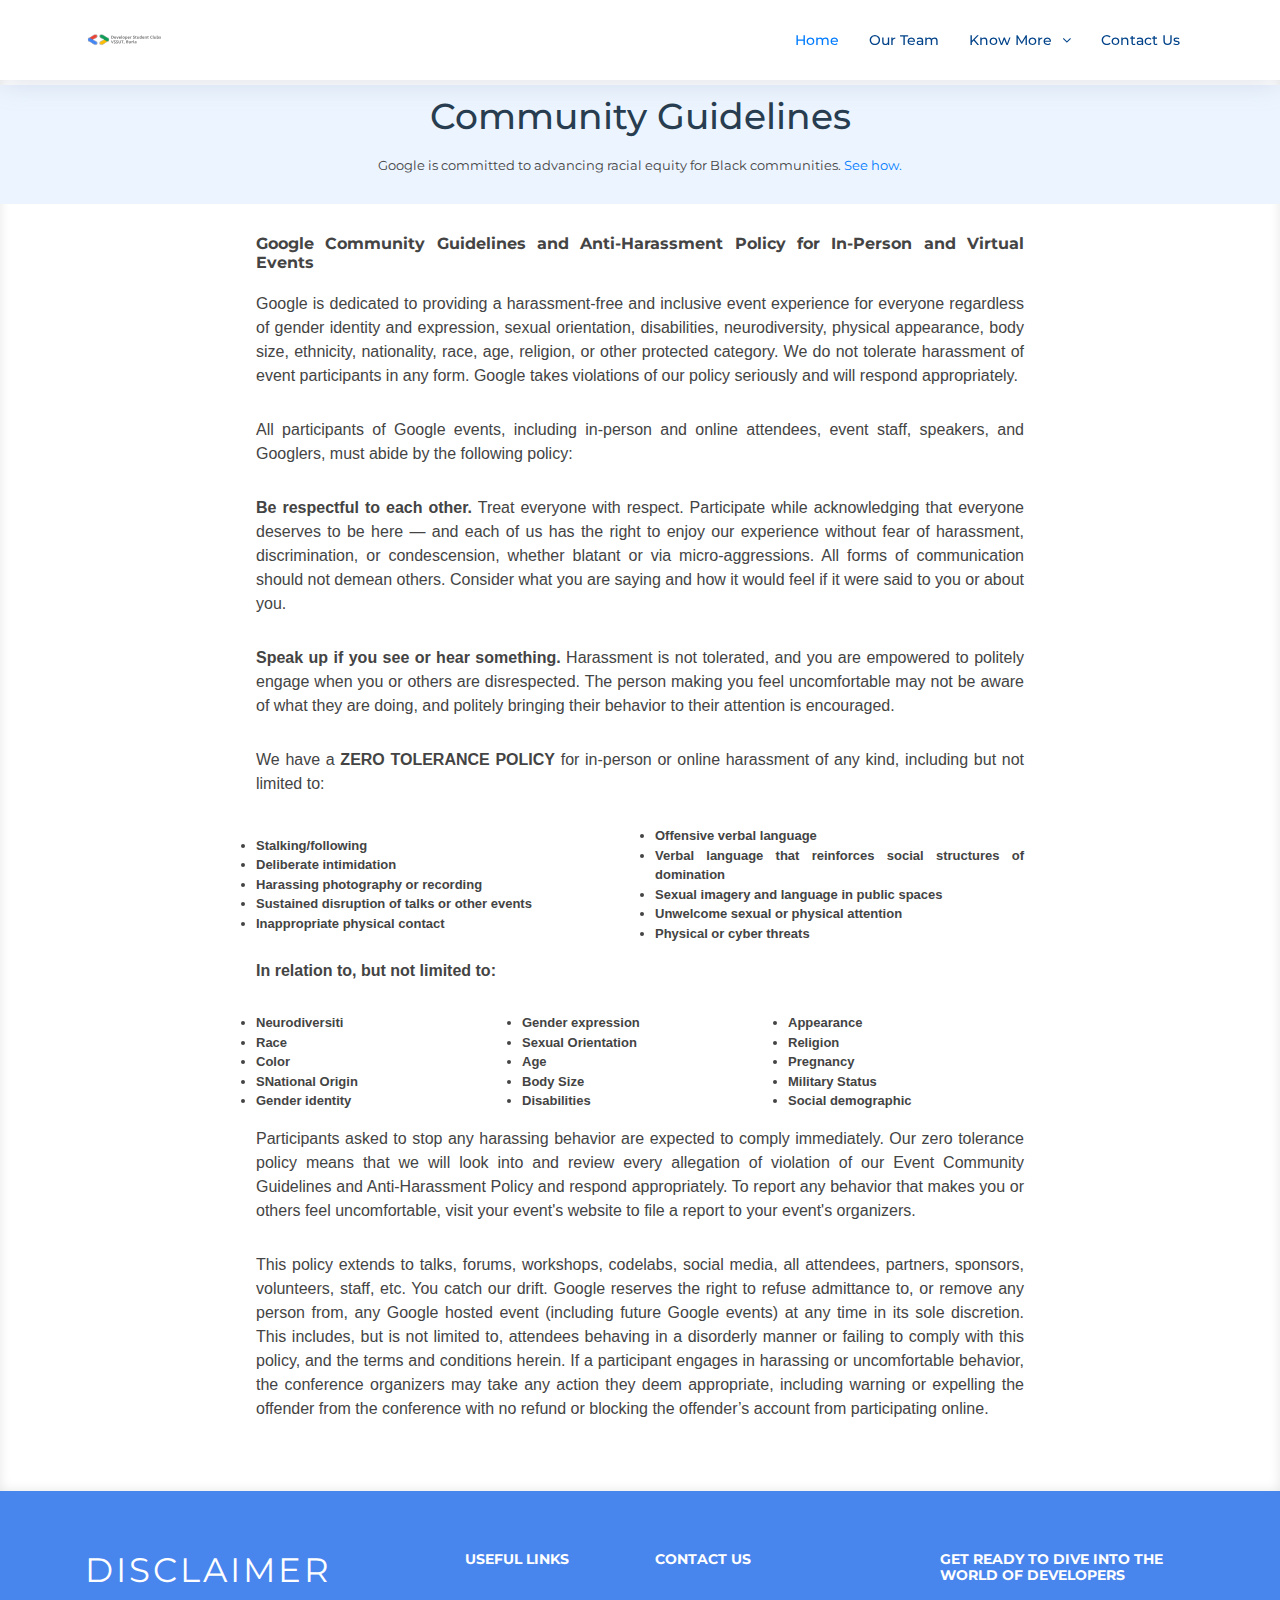
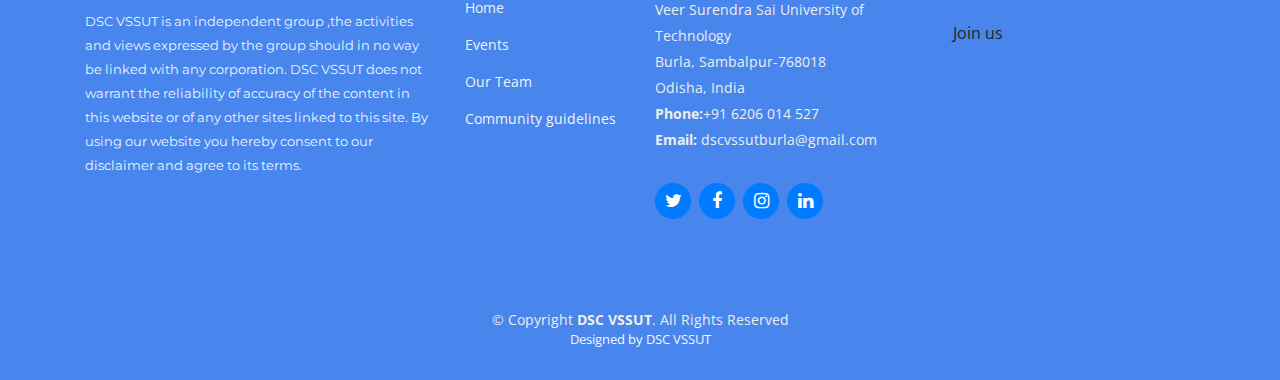
<file: Guidelines.html>
<!DOCTYPE html>
<html lang="en">
  <head>
    <meta charset="utf-8" />
    <title>Guidelines</title>
    <meta content="width=device-width, initial-scale=1.0" name="viewport" />
    <meta content="" name="keywords" />
    <meta content="" name="description" />
    <meta name="viewport" content="width=device-width, initial-scale=1.0">

    <!-- Favicons -->
    <link href="img/DSC PNG.png" rel="icon" />
    <link href="img/DSC PNG.png" rel="apple-touch-icon" />

    <!-- Google Fonts -->
    <link
      href="https://fonts.googleapis.com/css?family=Open+Sans:300,300i,400,400i,700,700i|Montserrat:300,400,500,700"
      rel="stylesheet"
    />

    <!-- Bootstrap CSS File -->
    <link href="lib/bootstrap/css/bootstrap.min.css" rel="stylesheet" />

    <!-- Libraries CSS Files -->
    <link href="lib/font-awesome/css/font-awesome.min.css" rel="stylesheet" />
    <link href="lib/animate/animate.min.css" rel="stylesheet" />
    <link href="lib/ionicons/css/ionicons.min.css" rel="stylesheet" />
    <link href="lib/owlcarousel/assets/owl.carousel.min.css" rel="stylesheet" />
    <link href="lib/lightbox/css/lightbox.min.css" rel="stylesheet" />

    <!-- Main Stylesheet File -->
    <link href="css/style.css" rel="stylesheet" />
    <link href="css/guidelines.css" rel="stylesheet"/>

    <!--JS adders-->
    <script src="js/guidelines.js"></script>
  </head>

  <body>
    <!--==========================
  Header
  ============================-->
  <header id="header" class="fixed-top">
    <div class="container">

      <div class="logo float-left">
        <a href="index.html" class="scrollto"><img src="img/logo.svg" alt="" class="img-fluid" /></a>
      </div>

      <nav class="main-nav float-right d-none d-lg-block">
        <ul>
          <li class="active"><a href="index.html">Home</a></li>
          <li><a href="team.html">Our Team</a></li>
          <li class="drop-down"><a href="">Know More</a>
            <ul>
              <li><a href="Guidelines.html">Code of conduct</a></li>
              <li class="drop-down"><a href="#">Skillups</a>
                <ul>
                  <li><a href="googlecloud.html">Google Cloud</a></li>
                  <li><a href="android.html">Android Jams</a></li>
                  <li><a href="expml.html">Exploring ML</a></li>
                  <li><a href="challange.html">Solution Challange</a></li>
                </ul>
              </li>
            </ul>
          </li>
          <li><a href="index.html#contact">Contact Us</a></li>
        </ul>
      </nav><!-- .main-nav -->

    </div>
  </header><!-- #header -->
    <!-- #header -->

    <!--==========================
    Intro Section
  ============================-->
    <div class="container"></div>
  <main id="main">
    <!--==========================
    What We Do Section
  ============================-->
    <section id="service">
        <div class="section-bg">
      <div class="container guidelines_head">
        <header class="section-header">
          <h3>Community Guidelines</h3>
          <h6 style="font-size: small;">
            Google is committed to advancing racial equity for Black communities.<a href="https://google.com/racialequity"> See how.</a>
          </h6>
        </header>
      </div>
    </div>
        <div class="guidelines_body gd_container">
            <h2 class="body_head">Google Community Guidelines and Anti-Harassment Policy for In-Person and Virtual Events</h2>

            <p>Google is dedicated to providing a harassment-free and inclusive event experience for everyone regardless of gender identity and expression, sexual orientation, disabilities, neurodiversity, physical appearance, body size, ethnicity, nationality, race, age, religion, or other protected category. We do not tolerate harassment of event participants in any form. Google takes violations of our policy seriously and will respond appropriately.</p>

            <p>All participants of Google events, including in-person and online attendees, event staff, speakers, and Googlers, must abide by the following policy:</p>

            <p><b>Be respectful to each other.</b> Treat everyone with respect. Participate while acknowledging that everyone deserves to be here — and each of us has the right to enjoy our experience without fear of harassment, discrimination, or condescension, whether blatant or via micro-aggressions. All forms of communication should not demean others. Consider what you are saying and how it would feel if it were said to you or about you.</p>

            <p><b>Speak up if you see or hear something.</b> Harassment is not tolerated, and you are empowered to politely engage when you or others are disrespected. The person making you feel uncomfortable may not be aware of what they are doing, and politely bringing their behavior to their attention is encouraged.</p>

            <p>We have a <b>ZERO TOLERANCE POLICY</b> for in-person or online harassment of any kind, including but not limited to:</p>

            <div class="row h-100 justify-content-around align-items-center">
             <ul class="col-lg-6 col-md-12 ullist ">
                    <li>Stalking/following</li>
                    <li>Deliberate intimidation</li>
                    <li>Harassing photography or recording</li>
                    <li>Sustained disruption of talks or other events</li>
                    <li>Inappropriate physical contact</li>
                    
                </ul>
                <ul class="col-lg-6 col-12-md ullist ">
                    <li>Offensive verbal language</li>
                    <li>Verbal language that reinforces social structures of domination</li>
                    <li>Sexual imagery and language in public spaces</li>
                    <li>Unwelcome sexual or physical attention</li>
                    <li>Physical or cyber threats</li>
                </ul>
            </div>
            <p><b>In relation to, but not limited to:</b></p>
            <div class="row h-100 justify-content-around align-items-center">
             <ul class="col-lg-4 col-md-12 ullist ">
                   <li>Neurodiversiti</li>
                    <li>Race</li>
                    <li>Color</li>
                    <li>SNational Origin</li>
                    <li>Gender identity</li>
                    
                </ul>
                <ul class="col-lg-4 col-12-md ullist ">
                     <li>Gender expression</li>
                    <li>Sexual Orientation</li>
                    <li>Age</li>
                    <li>Body Size</li>
                    <li>Disabilities</li>
                </ul>
                 <ul class="col-lg-4 col-12-md ullist ">
                   <li>Appearance</li>
                    <li>Religion</li>
                    <li>Pregnancy</li>
                    <li>Military Status</li>
                    <li>Social demographic</li>
                </ul>
            </div>

            <p>Participants asked to stop any harassing behavior are expected to comply immediately. Our zero tolerance policy means that we will look into and review every allegation of violation of our Event Community Guidelines and Anti-Harassment Policy and respond appropriately. To report any behavior that makes you or others feel uncomfortable, visit your event's website to file a report to your event's organizers.</p>

            <p>This policy extends to talks, forums, workshops, codelabs, social media, all attendees, partners, sponsors, volunteers, staff, etc. You catch our drift. Google reserves the right to refuse admittance to, or remove any person from, any Google hosted event (including future Google events) at any time in its sole discretion. This includes, but is not limited to, attendees behaving in a disorderly manner or failing to comply with this policy, and the terms and conditions herein. If a participant engages in harassing or uncomfortable behavior, the conference organizers may take any action they deem appropriate, including warning or expelling the offender from the conference with no refund or blocking the offender’s account from participating online.</p>

        </div>

      </div>
    </section>
    <!-- #about -->

    <!--==========================
    Footer
  ============================-->
  <footer id="footer">
    <div class="footer-top">
      <div class="container">
        <div class="row">
          <div class="col-lg-4 col-md-6 footer-info">
            <h3>Disclaimer</h3>
            <p>
            DSC VSSUT is an independent group ,the activities and views expressed by the group should in no way be linked with any corporation. DSC VSSUT does not warrant the reliability of accuracy of the content in this website or of any other sites linked to this site. By using our website you hereby consent to our disclaimer and agree to its terms.
            </p>
          </div>

          <div class="col-lg-2 col-md-6 footer-links">
            <h4>Useful Links</h4>
            <ul>
              <li><a href="index.html" class="scrollto">Home</a></li>
              <li><a href="index.html#services" class="scrollto">Events</a></li>
              <li><a href="team.html" class="scrollto">Our Team</a></li>
              <li><a href="./guidelines.html">Community guidelines</a></li>

            </ul>
          </div>

          <div class="col-lg-3 col-md-6 footer-contact">
            <h4>Contact Us</h4>
            <p>
              Veer Surendra Sai University of Technology <br />
              Burla, Sambalpur-768018<br />
              Odisha, India<br />
              <strong>Phone:</strong>+91 6206 014 527<br />
              <strong>Email:</strong> dscvssutburla@gmail.com<br />
            </p>

            <div class="social-links">
              <a href="https://twitter.com/dscvssut" class="twitter"><i class="fa fa-twitter"></i></a>
              <a href="https://www.facebook.com/DSCVSSUT" class="facebook"><i class="fa fa-facebook"></i></a>
              <a href="https://www.instagram.com/dscvssut/" class="instagram"><i class="fa fa-instagram"></i></a>
              <a href="https://www.linkedin.com/company/dsc-vssut-burla/" class="linkedin"><i class="fa fa-linkedin"></i></a>

            </div>

          </div>

          <div class="col-lg-3 col-md-6 footer-newsletter">
            <!-- <h4>Our Newsletter</h4>
            <p>
              Tamen quem nulla quae legam multos aute sint culpa legam noster
              magna veniam enim veniam illum dolore legam minim quorum culpa
              amet magna export quem marada parida nodela caramase seza.
            </p>
            <form action="" method="post">
              <input type="email" name="email" /><input type="submit" value="Subscribe" />
            </form> -->
            <div class="intro-info">
              <h4>Get ready to dive into the world of developers</h4>
              <div>
                <a href="https://dsc.community.dev/accounts/login/?next=/veer-surendra-sai-university-of-technology/" target="_blank" class="btn  df ">Join us</a>
              </div>
            </div>
          </div>
        </div>
      </div>
    </div>

    <div class="container">
      <div class="copyright">
        &copy; Copyright <strong>DSC VSSUT</strong>. All Rights Reserved
      </div>
      <div class="credits">Designed by <span>DSC VSSUT</span></div>
    </div>
  </footer>
  <!-- #footer -->
</file>
<file: css/style.css>
/*--------------------------------------------------------------
# General
--------------------------------------------------------------*/

body {
  background: #fff;
  color: #444;
  font-family: "Open Sans", sans-serif;
}

a {
  color: #007bff;
  transition: 0.5s;
}

a:hover,
a:active,
a:focus {
  color: #0b6bd3;
  outline: none;
  text-decoration: none;
}

p {
  padding: 0;
  margin: 0 0 30px 0;
}

h1,
h2,
h3,
h4,
h5,
h6 {
  font-family: "Montserrat", sans-serif;
  font-weight: 400;
  margin: 0 0 20px 0;
  padding: 0;
}

/* Back to top button */

.back-to-top {
  position: fixed;
  display: none;
  background: #007bff;
  color: #fff;
  width: 44px;
  height: 44px;
  text-align: center;
  line-height: 1;
  font-size: 16px;
  border-radius: 50%;
  right: 15px;
  bottom: 15px;
  transition: background 0.5s;
  z-index: 11;
}

.back-to-top i {
  padding-top: 12px;
  color: #fff;
}

/* Prelaoder */

boxes {
  --size: 32px;
  --duration: 800ms;
  height: calc(var(--size) * 2);
  width: calc(var(--size) * 3);
  position: relative;
  -webkit-transform-style: preserve-3d;
          transform-style: preserve-3d;
  -webkit-transform-origin: 50% 50%;
          transform-origin: 50% 50%;
  margin-top: calc(var(--size) * 1.5 * -1);
  -webkit-transform: rotateX(60deg) rotateZ(45deg) rotateY(0deg) translateZ(0px);
          transform: rotateX(60deg) rotateZ(45deg) rotateY(0deg) translateZ(0px);
}
.boxes .box {
  width: var(--size);
  height: var(--size);
  top: 0;
  left: 0;
  position: absolute;
  -webkit-transform-style: preserve-3d;
          transform-style: preserve-3d;
}
.boxes .box:nth-child(1) {
  -webkit-transform: translate(100%, 0);
          transform: translate(100%, 0);
  -webkit-animation: box1 var(--duration) linear infinite;
          animation: box1 var(--duration) linear infinite;
}
.boxes .box:nth-child(2) {
  -webkit-transform: translate(0, 100%);
          transform: translate(0, 100%);
  -webkit-animation: box2 var(--duration) linear infinite;
          animation: box2 var(--duration) linear infinite;
}
.boxes .box:nth-child(3) {
  -webkit-transform: translate(100%, 100%);
          transform: translate(100%, 100%);
  -webkit-animation: box3 var(--duration) linear infinite;
          animation: box3 var(--duration) linear infinite;
}
.boxes .box:nth-child(4) {
  -webkit-transform: translate(200%, 0);
          transform: translate(200%, 0);
  -webkit-animation: box4 var(--duration) linear infinite;
          animation: box4 var(--duration) linear infinite;
}
.boxes .box > div {
  --background: #5C8DF6;
  --top: auto;
  --right: auto;
  --bottom: auto;
  --left: auto;
  --translateZ: calc(var(--size) / 2);
  --rotateY: 0deg;
  --rotateX: 0deg;
  position: absolute;
  width: 100%;
  height: 100%;
  background: var(--background);
  top: var(--top);
  right: var(--right);
  bottom: var(--bottom);
  left: var(--left);
  -webkit-transform: rotateY(var(--rotateY)) rotateX(var(--rotateX)) translateZ(var(--translateZ));
          transform: rotateY(var(--rotateY)) rotateX(var(--rotateX)) translateZ(var(--translateZ));
}
.boxes .box > div:nth-child(1) {
  --top: 0;
  --left: 0;
}
.boxes .box > div:nth-child(2) {
  --background: #145af2;
  --right: 0;
  --rotateY: 90deg;
}
.boxes .box > div:nth-child(3) {
  --background: #447cf5;
  --rotateX: -90deg;
}
.boxes .box > div:nth-child(4) {
  --background: #DBE3F4;
  --top: 0;
  --left: 0;
  --translateZ: calc(var(--size) * 3 * -1);
}

@-webkit-keyframes box1 {
  0%,
    50% {
    -webkit-transform: translate(100%, 0);
            transform: translate(100%, 0);
  }
  100% {
    -webkit-transform: translate(200%, 0);
            transform: translate(200%, 0);
  }
}

@keyframes box1 {
  0%,
    50% {
    -webkit-transform: translate(100%, 0);
            transform: translate(100%, 0);
  }
  100% {
    -webkit-transform: translate(200%, 0);
            transform: translate(200%, 0);
  }
}
@-webkit-keyframes box2 {
  0% {
    -webkit-transform: translate(0, 100%);
            transform: translate(0, 100%);
  }
  50% {
    -webkit-transform: translate(0, 0);
            transform: translate(0, 0);
  }
  100% {
    -webkit-transform: translate(100%, 0);
            transform: translate(100%, 0);
  }
}
@keyframes box2 {
  0% {
    -webkit-transform: translate(0, 100%);
            transform: translate(0, 100%);
  }
  50% {
    -webkit-transform: translate(0, 0);
            transform: translate(0, 0);
  }
  100% {
    -webkit-transform: translate(100%, 0);
            transform: translate(100%, 0);
  }
}
@-webkit-keyframes box3 {
  0%,
    50% {
    -webkit-transform: translate(100%, 100%);
            transform: translate(100%, 100%);
  }
  100% {
    -webkit-transform: translate(0, 100%);
            transform: translate(0, 100%);
  }
}
@keyframes box3 {
  0%,
    50% {
    -webkit-transform: translate(100%, 100%);
            transform: translate(100%, 100%);
  }
  100% {
    -webkit-transform: translate(0, 100%);
            transform: translate(0, 100%);
  }
}
@-webkit-keyframes box4 {
  0% {
    -webkit-transform: translate(200%, 0);
            transform: translate(200%, 0);
  }
  50% {
    -webkit-transform: translate(200%, 100%);
            transform: translate(200%, 100%);
  }
  100% {
    -webkit-transform: translate(100%, 100%);
            transform: translate(100%, 100%);
  }
}
@keyframes box4 {
  0% {
    -webkit-transform: translate(200%, 0);
            transform: translate(200%, 0);
  }
  50% {
    -webkit-transform: translate(200%, 100%);
            transform: translate(200%, 100%);
  }
  100% {
    -webkit-transform: translate(100%, 100%);
            transform: translate(100%, 100%);
  }
}
.cen {
  position: absolute;
  top: 0;
  bottom: 0;
  left: 0;
  right: 0;
  margin: auto;
}


/*--------------------------------------------------------------
# Header
--------------------------------------------------------------*/

#header {
  height: 80px;
  transition: all 0.5s;
  z-index: 997;
  transition: all 0.5s;
  padding: 20px 0;
  background: #fff;
  box-shadow: 0px 0px 30px rgba(127, 137, 161, 0.3);
}

#header.header-scrolled,
#header.header-pages {
  height: 60px;
  padding: 10px 0;
}

#header .logo h1 {
  font-size: 36px;
  margin: 0;
  padding: 0;
  line-height: 1;
  font-weight: 400;
  letter-spacing: 3px;
  text-transform: uppercase;
}

#header .logo h1 a,
#header .logo h1 a:hover {
  color: #00366f;
  text-decoration: none;
}

#header .logo img {
  padding: 0;
  margin: 7px 0;
  max-height: 26px;
}

.main-pages {
  margin-top: 60px;
}

/*--------------------------------------------------------------
# Intro Section
--------------------------------------------------------------*/

#intro {
  width: 100%;
  height: 650px;
  position: relative;
  background: url("../img/DSC.gif") center bottom no-repeat;
  background-size: cover;
  padding: 200px 0 120px 0;
}

#intro .intro-img {
  width: 400px;
  height: 75%;
  float: right;
}

#intro .intro-info {
  width: 50%;
  float: left;

}

#intro .intro-info h2 {
  color: black;
  margin-bottom: 40px;
  font-size: 38px;
  font-weight: 700;
}

#intro  h1 span {
  color: #fff;

}


#intro .intro-info .btn-get-started,
#intro .intro-info .btn-services {
  font-family: "Montserrat", sans-serif;
  font-size: 14px;
  font-weight: 600;
  letter-spacing: 1px;
  display: inline-block;
  padding: 10px 32px;
  border-radius: 50px;
  transition: 0.5s;
  margin: 0 20px 20px 0;
  color: #fff;
}

#intro .intro-info .btn-get-started {
  background: #007bff;
  border: 2px solid #007bff;
  color: #fff;
}

#intro .intro-info .btn-get-started:hover {
  background: red;
  border-color: red;
  color: color;
}

#intro .intro-info .btn-services {
  border: 2px solid #fff;
}

#intro .intro-info .btn-services:hover {
  background: #007bff;
  border-color: #007bff;
  color: #fff;
}

#img {
  position: relative;
  width: 360px;
  margin-top: -320px;
  margin-right: 65%;
}
#img .container{
  width: auto;
}
#img .intro-img{
  width: 350px;
  height: 400px;
  box-shadow: 20px 20px 200px grey;
  margin-bottom: 40px;

}
#img .img-fluid{
  border-radius: 8px;
}
/*--------------------------------------------------------------
# Navigation Menu
--------------------------------------------------------------*/

/* Desktop Navigation */

.main-nav {
  /* Drop Down */
  /* Deep Drop Down */
}

.main-nav,
.main-nav * {
  margin: 0;
  padding: 0;
  list-style: none;
}

.main-nav > ul > li {
  position: relative;
  white-space: nowrap;
  float: left;
}

.main-nav a {
  display: block;
  position: relative;
  color: #004289;
  padding: 10px 15px;
  transition: 0.3s;
  font-size: 14px;
  font-family: "Montserrat", sans-serif;
  font-weight: 500;
}

.main-nav a:hover,
.main-nav .active > a,
.main-nav li:hover > a {
  color: #007bff;
  text-decoration: none;
}

.main-nav .drop-down ul {
  display: block;
  position: absolute;
  left: 0;
  top: calc(100% + 30px);
  z-index: 99;
  opacity: 0;
  visibility: hidden;
  padding: 10px 0;
  background: #fff;
  box-shadow: 0px 0px 30px rgba(127, 137, 161, 0.25);
  transition: ease all 0.3s;
}

.main-nav .drop-down:hover > ul {
  opacity: 1;
  top: 100%;
  visibility: visible;
}

.main-nav .drop-down li {
  min-width: 180px;
  position: relative;
}

.main-nav .drop-down ul a {
  padding: 10px 20px;
  font-size: 13px;
  color: #004289;
}

.main-nav .drop-down ul a:hover,
.main-nav .drop-down ul .active > a,
.main-nav .drop-down ul li:hover > a {
  color: #007bff;
}

.main-nav .drop-down > a:after {
  content: "\f107";
  font-family: FontAwesome;
  padding-left: 10px;
}

.main-nav .drop-down .drop-down ul {
  top: 0;
  left: calc(100% - 30px);
}

.main-nav .drop-down .drop-down:hover > ul {
  opacity: 1;
  top: 0;
  left: 100%;
}

.main-nav .drop-down .drop-down > a {
  padding-right: 35px;
}

.main-nav .drop-down .drop-down > a:after {
  content: "\f105";
  position: absolute;
  right: 15px;
}

/* Mobile Navigation */

.mobile-nav {
  position: fixed;
  top: 0;
  bottom: 0;
  z-index: 9999;
  overflow-y: auto;
  left: -260px;
  width: 260px;
  padding-top: 18px;
  background: rgba(19, 39, 57, 0.8);
  transition: 0.4s;
}

.mobile-nav * {
  margin: 0;
  padding: 0;
  list-style: none;
}

.mobile-nav a {
  display: block;
  position: relative;
  color: #fff;
  padding: 10px 20px;
  font-weight: 500;
}

.mobile-nav a:hover,
.mobile-nav .active > a,
.mobile-nav li:hover > a {
  color: #74b5fc;
  text-decoration: none;
}

.mobile-nav .drop-down > a:after {
  content: "\f078";
  font-family: FontAwesome;
  padding-left: 10px;
  position: absolute;
  right: 15px;
}

.mobile-nav .active.drop-down > a:after {
  content: "\f077";
}

.mobile-nav .drop-down > a {
  padding-right: 35px;
}

.mobile-nav .drop-down ul {
  display: none;
  overflow: hidden;
}

.mobile-nav .drop-down li {
  padding-left: 20px;
}

.mobile-nav-toggle {
  position: fixed;
  right: 0;
  top: 0;
  z-index: 9998;
  border: 0;
  background: none;
  font-size: 24px;
  transition: all 0.4s;
  outline: none !important;
  line-height: 1;
  cursor: pointer;
  text-align: right;
}

.mobile-nav-toggle i {
  margin: 18px 18px 0 0;
  color: #004289;
}

.mobile-nav-overly {
  width: 100%;
  height: 100%;
  z-index: 9997;
  top: 0;
  left: 0;
  position: fixed;
  background: rgba(19, 39, 57, 0.8);
  overflow: hidden;
  display: none;
}

.mobile-nav-active {
  overflow: hidden;
}

.mobile-nav-active .mobile-nav {
  left: 0;
}

.mobile-nav-active .mobile-nav-toggle i {
  color: #fff;
}

/*--------------------------------------------------------------
# Sections
--------------------------------------------------------------*/

/* Sections Header
--------------------------------*/

.section-header h3 {
  font-size: 36px;
  color: #283d50;
  text-align: center;
  font-weight: 500;
  position: relative;
}

.section-header p {
  text-align: center;
  margin: auto;
  font-size: 15px;
  padding-bottom: 60px;
  color: #556877;
  width: 50%;
}

/* Section with background
--------------------------------*/

.section-bg {
  background: #ecf5ff;
}

 /* project  Section */
.project_section{
  margin: 10px auto 30px;
}
.pro_title{
  margin: 20px auto;
  padding: 5px;
}
pro_title>h3{
  font-weight: bolder;
  color: balck
}
.pro_title>p{
  color: #556877;
  font-size: 15px;

}
 :root {
   --d: 700ms;
   --e: cubic-bezier(0.19, 1, 0.22, 1);
   --font-sans: "Rubik", sans-serif;
   --font-serif: "Cardo", serif;
 }



 .proj_cards {
   display: grid;
   place-items: center;
   height: 100%;
 }

 .page-content {
   display: grid;
   grid-gap: 1rem;
   /* padding: 1rem;
   max-width: 1024px; */
   margin: 0 auto;
   font-family: var(--font-sans);
 }
 @media (min-width: 600px) {
   .page-content {
     grid-template-columns: repeat(2, 1fr);
   }
 }
 @media (min-width: 800px) {
   .page-content {
     grid-template-columns: repeat(4, 1fr);
   }
 }

 .card_pr {
   position: relative;
   display: flex;
   align-items: flex-end;
   overflow: hidden;
   padding: 1rem;
   width: 100%;
   text-align: center;
   color: whitesmoke;
   background-color: whitesmoke;
   box-shadow: 0 1px 1px rgba(0, 0, 0, 0.1), 0 2px 2px rgba(0, 0, 0, 0.1), 0 4px 4px rgba(0, 0, 0, 0.1), 0 8px 8px rgba(0, 0, 0, 0.1), 0 16px 16px rgba(0, 0, 0, 0.1);
 }
 @media (min-width: 600px) {
   .card_pr {
     height: 400px;
   }
 }
 .card_pr:before {
   content: "";
   position: absolute;
   top: 0;
   left: 0;
   width: 100%;
   height: 110%;
   background-size: cover;
   background-position: 0 0;
   transition: transform calc(var(--d) * 1.5) var(--e);
   pointer-events: none;
 }
 .card_pr:after {
   content: "";
   display: block;
   position: absolute;
   top: 0;
   left: 0;
   width: 100%;
   height: 200%;
   pointer-events: none;
   background-image: linear-gradient(to bottom, rgba(0, 0, 0, 0) 0%, rgba(0, 0, 0, 0.009) 11.7%, rgba(0, 0, 0, 0.034) 22.1%, rgba(0, 0, 0, 0.072) 31.2%, rgba(0, 0, 0, 0.123) 39.4%, rgba(0, 0, 0, 0.182) 46.6%, rgba(0, 0, 0, 0.249) 53.1%, rgba(0, 0, 0, 0.32) 58.9%, rgba(0, 0, 0, 0.394) 64.3%, rgba(0, 0, 0, 0.468) 69.3%, rgba(0, 0, 0, 0.54) 74.1%, rgba(0, 0, 0, 0.607) 78.8%, rgba(0, 0, 0, 0.668) 83.6%, rgba(0, 0, 0, 0.721) 88.7%, rgba(0, 0, 0, 0.762) 94.1%, rgba(0, 0, 0, 0.79) 100%);
   transform: translateY(-50%);
   transition: transform calc(var(--d) * 2) var(--e);
 }
 .card_pr:nth-child(1):before {
   background-image: url("../img/pograms/prog1.png");
 }
 .card_pr:nth-child(2):before {
   background-image: url("../img/pograms/prog2.png");
 }
 .card_pr:nth-child(3):before {
   background-image: url("../img/pograms/prog3.png");
 }
 .card_pr:nth-child(4):before {
   background-image: url("../img/pograms/prog4.png");
 }

 .content_pr {
   position: relative;
   display: flex;
   flex-direction: column;
   align-items: center;
   width: 100%;
   padding: 1rem;
   transition: transform var(--d) var(--e);
   z-index: 1;
 }
 .content_pr > * + * {
   margin-top: 1rem;
 }

 .title_pr {
   font-size: 1.3rem;
   font-weight: bold;
   line-height: 1.2;
 }

 .copy_pr {
   font-family: var(--font-serif);
   font-size: 1.125rem;
   font-style: italic;
   line-height: 1.35;
 }

 .btn_pr {
   cursor: pointer;
   margin-top: 1.5rem;
   padding: 0.75rem 1.5rem;
   font-size: 0.65rem;
   font-weight: bold;
   letter-spacing: 0.025rem;
   text-transform: uppercase;
   color: white;
   background-color: #007bff;
   border: none;
 }
 .btn_pr:hover {
   background-color: #007bff;
 }
 .btn_pr:focus {
   outline: 1px dashed yellow;
   outline-offset: 3px;
 }

 @media (hover: hover) and (min-width: 600px) {
   .card_pr:after {
     transform: translateY(0);
   }

   .content_pr {
     transform: translateY(calc(100% - 4.5rem));
   }
   .content_pr > *:not(.title_pr) {
     opacity: 0;
     transform: translateY(1rem);
     transition: transform var(--d) var(--e), opacity var(--d) var(--e);
   }

   .card_pr:hover,
 .card_pr:focus-within {
     align-items: center;
   }
   .card_pr:hover:before,
 .card_pr:focus-within:before {
     transform: translateY(-4%);
   }
   .card_pr:hover:after,
 .card_pr:focus-within:after {
     transform: translateY(-50%);
   }
   .card_pr:hover .content_pr,
 .card_pr:focus-within .content_pr {
     transform: translateY(0);
   }
   .card_pr:hover .content_pr > *:not(.title_pr),
 .card_pr:focus-within .content_pr > *:not(.title_pr) {
     opacity: 1;
     transform: translateY(0);
     transition-delay: calc(var(--d) / 8);
   }

   .card_pr:focus-within:before, .card_pr:focus-within:after,
 .card_pr:focus-within .content_pr,
 .card_pr:focus-within .content_pr > *:not(.title_pr) {
     transition-duration: 0s;
   }
 }

 /* project  Section ends */


/* About Us Section
--------------------------------*/

#about {
  background: #fff;
  padding: 60px 0;
}
#about .holds{
  margin-top: 90px;

}
#about .text .hold{
  width: 450px;
  margin-left: 90px;
}
#about .text .hold p{
  font-size: 16px;
  font-weight: 600;
  line-height: 0.8cm;
  letter-spacing: 1px;
  font-family: 'Lato', sans-serif;
  text-align: center;
}
#about .about-container .background {
  margin: 20px 0;
}

#about .about-container .content {
  background: #fff;
}

#about .about-container .title {
  color: #333;
  font-weight: 700;
  font-size: 32px;
}

#about .about-container p {
  line-height: 26px;
}

#about .about-container p:last-child {
  margin-bottom: 0;
}

#about .about-container .icon-box {
  background: #fff;
  background-size: cover;
  padding: 0 0 30px 0;
}

#about .about-container .icon-box .icon {
  float: left;
  background: #fff;
  width: 64px;
  height: 64px;
  display: -webkit-box;
  display: -webkit-flex;
  display: -ms-flexbox;
  display: flex;
  -webkit-box-pack: center;
  -webkit-justify-content: center;
  -ms-flex-pack: center;
  justify-content: center;
  -webkit-box-align: center;
  -webkit-align-items: center;
  -ms-flex-align: center;
  align-items: center;
  -webkit-box-orient: vertical;
  -webkit-box-direction: normal;
  -webkit-flex-direction: column;
  -ms-flex-direction: column;
  flex-direction: column;
  text-align: center;
  border-radius: 50%;
  border: 2px solid #007bff;
  transition: all 0.3s ease-in-out;
}

#about .about-container .icon-box .icon i {
  color: #007bff;
  font-size: 24px;
}

#about .about-container .icon-box:hover .icon {
  background: #007bff;
}

#about .about-container .icon-box:hover .icon i {
  color: #fff;
}

#about .about-container .icon-box .title {
  margin-left: 80px;
  font-weight: 600;
  margin-bottom: 5px;
  font-size: 18px;
}

#about .about-container .icon-box .title a {
  color: #283d50;
}

#about .about-container .icon-box .description {
  margin-left: 80px;
  line-height: 24px;
  font-size: 14px;
}

#about .about-extra {
  padding-top: 60px;
}

#about .about-extra h4 {
  font-weight: 600;
  font-size: 24px;
}

/* Services Section
--------------------------------*/

#service {
  padding: 60px 0 40px 0;
  box-shadow: inset 0px 0px 12px 0px rgba(0, 0, 0, 0.1);
}

#service .box {
  position: relative;
  margin-top: 30px;
  z-index: 2;
  background: #fff;
  display: block;
  padding: 10px 15px;
  color: #007bff;
  font-weight: 300;
  border-radius: 3px;
  -webkit-transition: 0.5s;
  transition: 0.5s;
  -webkit-box-shadow: 0 2px 48px 0 rgba(0, 0, 0, 0.08);
  box-shadow: 0 2px 48px 0 rgba(0, 0, 0, 0.08);
}

#service .box:hover {
  -webkit-transform: translateY(-5px);
  transform: translateY(-5px);
  background: linear-gradient(to right,#74ebd5,#99f2c8 );

  color: white;
}

#service .icon {
  position: absolute;
  left: 15px;
  transform: translatey(5px);

}

#service .icon i {
  font-size: 20px;
  line-height: 1;
  transition: 0.5s;
}

#service .box h6{
  transform: translatey(5px);
}
#service .title {
  margin-left: 40px;
  font-weight: 700;
  margin-bottom: 15px;
  font-size: 15px;
}

#service .title a {
  color: #111;
}

#service .box:hover .title a {
  color: #007bff;
}

#service .description {
  font-size: 14px;
  margin-left: 40px;
  line-height: 24px;
  margin-bottom: 0;
}
#projects{
  padding: 60px 0 40px 0;
  box-shadow: inset 0px 0px 12px 0px rgba(0, 0, 0, 0.1);
}

#services {
  padding: 60px 0 40px 0;
  box-shadow: inset 0px 0px 12px 0px rgba(0, 0, 0, 0.1);
}

#services .box {

 /* background:  #ecf5ff !important; */
  position: relative;
  overflow: hidden;
  border-radius: 10px;
  margin: 0 10px 40px 10px;
  background: #fff;
  box-shadow: 0 10px 29px 0 rgba(68, 88, 144, 0.1);
  transition: all 0.3s ease-in-out;
  display: flex;
}

#services .box:hover {
  -webkit-transform: translateY(-5px);
  transform: translateY(-5px);
}
#services .box .right{
  padding: 15px 10px 10px 0;
}
#services .img {
  /* position: absolute;
  left: 7px;
  top: calc(50% - 32px); */
}

#services .img img {
  transition: 0.5s;
  width: 160px;
  height: 160px;
  border-radius: 10px;
  object-fit: cover;
}

#services .title {
  margin-left: 40px;
  font-weight: 700;
  margin-bottom: 15px;
  font-size: 18px;
}

#services .title a {
  color: #111;
}

#services .box:hover .title a {
  color: #007bff;
}

#services .description {
  font-size: 14px;
  margin-left: 35px;
  line-height: 24px;
  margin-bottom: 0;
}
@media (max-width: 600px) {
  #services .description {
    font-size: 12px;
    margin-left: 25px;
    line-height: normal;
    margin-bottom: 0;
  }
  #services .title {
    margin-left: 25px;
    font-weight: 700;
    margin-bottom: 7px;
    font-size: 15px;
  }
  #services .img img {
    transition: 0.5s;
    width: 100px;
    height: 110px;
    border-radius: 10px;
    object-fit: contain;
  }
  #services .box .right{
    padding: 7px 7px 7px 0;
  }
}

#why-us {
  padding: 60px 0;
  background: #004a99;
}

#why-us .section-header h3,
#why-us .section-header p {
  color: #fff;
}

#why-us .card {
  background: #00458f;
  border-color: #00458f;
  border-radius: 10px;
  margin: 0 15px;
  padding: 15px 0;
  text-align: center;
  color: #fff;
  transition: 0.3s ease-in-out;
  height: 100%;
}

#why-us .card:hover {
  background: #003b7a;
  border-color: #003b7a;
}

#why-us .card i {
  font-size: 48px;
  padding-top: 15px;
  color: #bfddfe;
}

#why-us .card h5 {
  font-size: 22px;
  font-weight: 600;
}

#why-us .card p {
  font-size: 15px;
  color: #d8eafe;
}

#why-us .card .readmore {
  color: #fff;
  font-weight: 600;
  display: inline-block;
  transition: 0.3s ease-in-out;
  border-bottom: #00458f solid 2px;
}

#why-us .card .readmore:hover {
  border-bottom: #fff solid 2px;
}

#why-us .counters {
  padding-top: 40px;
}

#why-us .counters span {
  font-family: "Montserrat", sans-serif;
  font-weight: bold;
  font-size: 48px;
  display: block;
  color: #fff;
}

#why-us .counters p {
  padding: 0;
  margin: 0 0 20px 0;
  font-family: "Montserrat", sans-serif;
  font-size: 14px;
  color: #cce5ff;
}

/* Portfolio Section
--------------------------------*/

#portfolio {
  padding: 60px 0;
  box-shadow: 0px 0px 12px 0px rgba(0, 0, 0, 0.1);
}

#portfolio #portfolio-flters {
  padding: 0;
  margin: 5px 0 35px 0;
  list-style: none;
  text-align: center;
}
/*#portfolio .cir-img{
   border-radius: 50%;
   height: 50%;
}*/
#portfolio #portfolio-flters li {
  cursor: pointer;
  margin: 15px 15px 15px 0;
  display: inline-block;
  padding: 6px 20px;
  font-size: 12px;
  line-height: 20px;
  color: #007bff;
  border-radius: 50px;
  text-transform: uppercase;
  background: #ecf5ff;
  margin-bottom: 5px;
  transition: all 0.3s ease-in-out;
}

#portfolio #portfolio-flters li:hover,
#portfolio #portfolio-flters li.filter-active {
  background: #007bff;
  color: #fff;
}

#portfolio #portfolio-flters li:last-child {
  margin-right: 0;
}

#portfolio .portfolio-item {
  position: relative;
  overflow: hidden;
  margin-bottom: 30px;
  height: 400px;
  width: 210px;
  box-shadow: 0px 0px 12px 0px rgba(0, 0, 0, 0.1);
  border-radius: 8px;
}

#portfolio .portfolio-item .portfolio-wrap {
  overflow: hidden;
  position: relative;
  height: 320px;
  width: 200px;
  border-radius: 6px;
  transform: translateY(25px);
  margin: 0;
}

#portfolio .portfolio-item .portfolio-wrap:hover img {
  opacity: 0.4;
  transition: 0.3s;
}

#portfolio .portfolio-item .portfolio-wrap .portfolio-info {
  position: absolute;
  top: 0;
  right: 0;
  bottom: 0;
  left: 0;
  display: -webkit-box;
  display: -webkit-flex;
  display: -ms-flexbox;
  display: flex;
  -webkit-box-pack: center;
  -webkit-justify-content: center;
  -ms-flex-pack: center;
  justify-content: center;
  -webkit-box-align: center;
  -webkit-align-items: center;
  -ms-flex-align: center;
  align-items: center;
  -webkit-box-orient: vertical;
  -webkit-box-direction: normal;
  -webkit-flex-direction: column;
  -ms-flex-direction: column;
  flex-direction: column;
  text-align: center;
  opacity: 0;
  transition: 0.2s linear;
}

#portfolio .portfolio-item .portfolio-wrap .portfolio-info h4 {
  font-size: 22px;
  line-height: 1px;
  font-weight: 700;
  margin-bottom: 14px;
  padding-bottom: 0;
}

#portfolio .portfolio-item .portfolio-wrap .portfolio-info h4 a {
  color: #fff;
}

#portfolio .portfolio-item .portfolio-wrap .portfolio-info h4 a:hover {
  color: #007bff;
}

#portfolio .portfolio-item .portfolio-wrap .portfolio-info p {
  padding: 0;
  margin: 0;
  color: #e2effe;
  font-weight: 500;
  font-size: 14px;
  text-transform: uppercase;
}

#portfolio .portfolio-item .portfolio-wrap .portfolio-info .link-preview,
#portfolio .portfolio-item .portfolio-wrap .portfolio-info .link-details {
  display: inline-block;
  line-height: 1;
  text-align: center;
  width: 36px;
  height: 36px;
  background: #007bff;
  border-radius: 50%;
  margin: 10px 4px 0 4px;
}

#portfolio .portfolio-item .portfolio-wrap .portfolio-info .link-preview i,
#portfolio .portfolio-item .portfolio-wrap .portfolio-info .link-details i {
  padding-top: 6px;
  font-size: 22px;
  color: #fff;
}

#portfolio .portfolio-item .portfolio-wrap .portfolio-info .link-preview:hover,
#portfolio .portfolio-item .portfolio-wrap .portfolio-info .link-details:hover {
  background: #3395ff;
}

#portfolio .portfolio-item .portfolio-wrap .portfolio-info .link-preview:hover i,
#portfolio .portfolio-item .portfolio-wrap .portfolio-info .link-details:hover i {
  color: #fff;
}

#portfolio .portfolio-item .portfolio-wrap:hover {
  background: #003166;
}

#portfolio .portfolio-item .portfolio-wrap:hover .portfolio-info {
  opacity: 1;
}

/* Testimonials Section
--------------------------------*/

#testimonials {
  padding: 60px 0;
  box-shadow: inset 0px 0px 12px 0px rgba(0, 0, 0, 0.1);
}

#testimonials .section-header {
  margin-bottom: 40px;
}

#testimonials .testimonial-item .testimonial-img {
  width: 120px;
  border-radius: 50%;
  border: 4px solid #fff;
  float: left;
}

#testimonials .testimonial-item h3 {
  font-size: 20px;
  font-weight: bold;
  margin: 10px 0 5px 0;
  color: #111;
  margin-left: 140px;
}

#testimonials .testimonial-item h4 {
  font-size: 14px;
  color: #999;
  margin: 0 0 15px 0;
  margin-left: 140px;
}

#testimonials .testimonial-item p {
  font-style: italic;
  margin: 0 0 15px 140px;
}

#testimonials .owl-nav,
#testimonials .owl-dots {
  margin-top: 5px;
  text-align: center;
}

#testimonials .owl-dot {
  display: inline-block;
  margin: 0 5px;
  width: 12px;
  height: 12px;
  border-radius: 50%;
  background-color: #ddd;
}

#testimonials .owl-dot.active {
  background-color: #007bff;
}

/* Team Section
--------------------------------*/

#team {
  background: #fff;
  padding: 60px 0;
  box-shadow: 0px 0px 12px 0px rgba(0, 0, 0, 0.1);
}

#team .member {
  text-align: center;
  margin-bottom: 20px;
  position: relative;
  border-radius: 50%;
  overflow: hidden;
}

#team .member .member-info {
  opacity: 0;
  display: -webkit-box;
  display: -webkit-flex;
  display: -ms-flexbox;
  display: flex;
  -webkit-box-pack: center;
  -webkit-justify-content: center;
  -ms-flex-pack: center;
  justify-content: center;
  -webkit-box-align: center;
  -webkit-align-items: center;
  -ms-flex-align: center;
  align-items: center;
  position: absolute;
  bottom: 0;
  top: 0;
  left: 0;
  right: 0;
  transition: 0.2s;
}

#team .member .member-info-content {
  margin-top: 50px;
  transition: margin 0.2s;
}

#team .member:hover .member-info {
  background: rgba(0, 62, 128, 0.7);
  opacity: 1;
  transition: 0.4s;
}

#team .member:hover .member-info-content {
  margin-top: 0;
  transition: margin 0.4s;
}

#team .member h4 {
  font-weight: 700;
  margin-bottom: 2px;
  font-size: 18px;
  color: #fff;
}

#team .member span {
  font-style: italic;
  display: block;
  font-size: 13px;
  color: #fff;
}

#team .member .social {
  margin-top: 15px;
}

#team .member .social a {
  transition: none;
  color: #fff;
}

#team .member .social a:hover {
  color: #007bff;
}

#team .member .social i {
  font-size: 18px;
  margin: 0 2px;
}

/* Clients Section
--------------------------------*/

#clients {
  padding: 60px 0;
  box-shadow: inset 0px 0px 12px 0px rgba(0, 0, 0, 0.1);
}

#clients .clients-wrap {
  border-top: 1px solid #d6eaff;
  border-left: 1px solid #d6eaff;
  margin-bottom: 30px;
}

#clients .client-logo {
  padding: 64px;
  display: -webkit-box;
  display: -webkit-flex;
  display: -ms-flexbox;
  display: flex;
  -webkit-box-pack: center;
  -webkit-justify-content: center;
  -ms-flex-pack: center;
  justify-content: center;
  -webkit-box-align: center;
  -webkit-align-items: center;
  -ms-flex-align: center;
  align-items: center;
  border-right: 1px solid #d6eaff;
  border-bottom: 1px solid #d6eaff;
  overflow: hidden;
  background: #fff;
  height: 160px;
}

#clients .client-logo:hover img {
  -webkit-transform: scale(1.2);
  transform: scale(1.2);
}

#clients img {
  transition: all 0.4s ease-in-out;
}

/* Contact Section
--------------------------------*/

#contact {
  box-shadow: 0px 0px 12px 0px rgba(0, 0, 0, 0.1);
  padding: 60px 0;
  overflow: hidden;
}

#contact .section-header {
  padding-bottom: 30px;
}

#contact .contact-about h3 {
  font-size: 36px;
  margin: 0 0 10px 0;
  padding: 0;
  line-height: 1;
  font-family: "Montserrat", sans-serif;
  font-weight: 300;
  letter-spacing: 3px;
  text-transform: uppercase;
  color: #007bff;
}

#contact .contact-about p {
  font-size: 14px;
  line-height: 24px;
  font-family: "Montserrat", sans-serif;
  color: #888;
}

#contact .social-links {
  padding-bottom: 20px;
}

#contact .social-links a {
  font-size: 18px;
  display: inline-block;
  background: #fff;
  color: #007bff;
  line-height: 1;
  padding: 8px 0;
  margin-right: 4px;
  border-radius: 50%;
  text-align: center;
  width: 36px;
  height: 36px;
  transition: 0.3s;
  border: 1px solid #007bff;
}

#contact .social-links a:hover {
  background: #007bff;
  color: #fff;
}

#contact .info {
  color: #283d50;
}

#contact .info i {
  font-size: 32px;
  color: #007bff;
  float: left;
  line-height: 1;
}

#contact .info p {
  padding: 0 0 10px 36px;
  line-height: 28px;
  font-size: 14px;
}

#contact .form #sendmessage {
  color: #007bff;
  border: 1px solid #007bff;
  display: none;
  text-align: center;
  padding: 15px;
  font-weight: 600;
  margin-bottom: 15px;
}

#contact .form #errormessage {
  color: red;
  display: none;
  border: 1px solid red;
  text-align: center;
  padding: 15px;
  font-weight: 600;
  margin-bottom: 15px;
}

#contact .form #sendmessage.show,
#contact .form #errormessage.show,
#contact .form .show {
  display: block;
}

#contact .form .validation {
  color: red;
  display: none;
  margin: 0 0 20px;
  font-weight: 400;
  font-size: 13px;
}

#contact .form input,
#contact .form textarea {
  border-radius: 0;
  box-shadow: none;
  font-size: 14px;
}

#contact .form button[type="submit"] {
  background: #007bff;
  border: 0;
  border-radius: 20px;
  padding: 8px 30px;
  color: #fff;
  transition: 0.3s;
}

#contact .form button[type="submit"]:hover {
  background: #0067d5;
  cursor: pointer;
}

/*--------------------------------------------------------------
# Footer
--------------------------------------------------------------*/

#footer {
  background: #4885ed;
  padding: 0 0 30px 0;
  color: #eee;
  font-size: 14px;
}

#footer .footer-top {
  background: #4885ed;
  padding: 60px 0 30px 0;
}

#footer .footer-top .footer-info {
  margin-bottom: 30px;
}

#footer .footer-top .footer-info h3 {
  font-size: 34px;
  margin: 0 0 20px 0;
  padding: 2px 0 2px 0;
  line-height: 1;
  font-family: "Montserrat", sans-serif;
  color: #fff;
  font-weight: 400;
  letter-spacing: 3px;
  text-transform: uppercase;
}

#footer .footer-top .footer-info p {
  font-size: 13px;
  line-height: 24px;
  margin-bottom: 0;
  font-family: "Montserrat", sans-serif;
  color: #ecf5ff;
}

#footer .footer-top .social-links a {
  font-size: 18px;
  display: inline-block;
  background: #007bff;
  color: #fff;
  line-height: 1;
  padding: 8px 0;
  margin-right: 4px;
  border-radius: 50%;
  text-align: center;
  width: 36px;
  height: 36px;
  transition: 0.3s;
}

#footer .footer-top .social-links a:hover {
  background: #0067d5;
  color: #fff;
}

#footer .footer-top h4 {
  font-size: 14px;
  font-weight: bold;
  color: #fff;
  text-transform: uppercase;
  position: relative;
  padding-bottom: 10px;
}

#footer .footer-top .footer-links {
  margin-bottom: 30px;
}

#footer .footer-top .footer-links ul {
  list-style: none;
  padding: 0;
  margin: 0;
}

#footer .footer-top .footer-links ul li {
  padding: 8px 0;
}

#footer .footer-top .footer-links ul li:first-child {
  padding-top: 0;
}

#footer .footer-top .footer-links ul a {
  color: #ecf5ff;
}

#footer .footer-top .footer-links ul a:hover {
  color: #74b5fc;
}

#footer .footer-top .footer-contact {
  margin-bottom: 30px;
}

#footer .footer-top .footer-contact p {
  line-height: 26px;
}

#footer .footer-top .footer-newsletter {
  margin-bottom: 30px;
}

#footer .footer-top .footer-newsletter input[type="email"] {
  border: 0;
  padding: 6px 8px;
  width: 65%;
}

#footer .footer-top .footer-newsletter input[type="submit"] {
  background: #007bff;
  border: 0;
  width: 35%;
  padding: 6px 0;
  text-align: center;
  color: #fff;
  transition: 0.3s;
  cursor: pointer;
}

#footer .footer-top .footer-newsletter input[type="submit"]:hover {
  background: #0062cc;
}

#footer .copyright {
  text-align: center;
  padding-top: 30px;
}

#footer .credits {
  text-align: center;
  font-size: 13px;
  color: #f1f7ff;
}

#footer .credits a {
  color: #bfddfe;
}

#footer .credits a:hover {
  color: #f1f7ff;
}

/*--------------------------------------------------------------
# Responsive Media Queries
--------------------------------------------------------------*/

@media (min-width: 992px) {
  #testimonials .testimonial-item p {
    width: 80%;
  }
}

@media (max-width: 991px) {
  #header {
    height: 60px;
    padding: 10px 0;
  }

  #header .logo h1 {
    font-size: 28px;
    padding: 8px 0;
  }

  #intro {
    padding: 140px 0 60px 0;
  }

  #intro .intro-img {
    width: 80%;
    float: none;
    margin: 0 auto 25px auto;
  }

  #intro .intro-info {
    width: 80%;
    float: none;
    margin: auto;
    text-align: center;
  }

  #why-us .card {
    margin: 0;
  }
}

@media (max-width: 768px) {
  .back-to-top {
    bottom: 15px;
  }
}

@media (max-width: 767px) {
  #intro .intro-info {
    width: 100%;
  }

  #intro .intro-info h2 {
    font-size: 34px;
    margin-bottom: 30px;
  }

  .section-header p {
    width: 100%;
  }

  #testimonials .testimonial-item {
    text-align: center;
  }

  #testimonials .testimonial-item .testimonial-img {
    float: none;
    margin: auto;
  }

  #testimonials .testimonial-item h3,
  #testimonials .testimonial-item h4,
  #testimonials .testimonial-item p {
    margin-left: 0;
  }
}

@media (max-width: 574px) {
  #intro {
    padding: 100px 0 20px 0;
  }
}
</file>
<file: css/guidelines.css>
.guidelines_head {
      margin-top: 25px;
      text-align: center;
      padding-top: 10px;
      padding-bottom: 10px;
  }

  .guidelines_body {
    margin-top: 30px;
    text-align:justify;
    text-justify: auto;
    font-family:Arial, Helvetica, sans-serif;
  }

  .body_head {
      font-size: medium;
      font-weight: bolder;
  }

  .gd_container {
      margin-left: 20%;
      margin-right: 20%;
  }

  .ullist {
    
    font-size: small;
    
    font-weight: bolder;
  }
</file>
